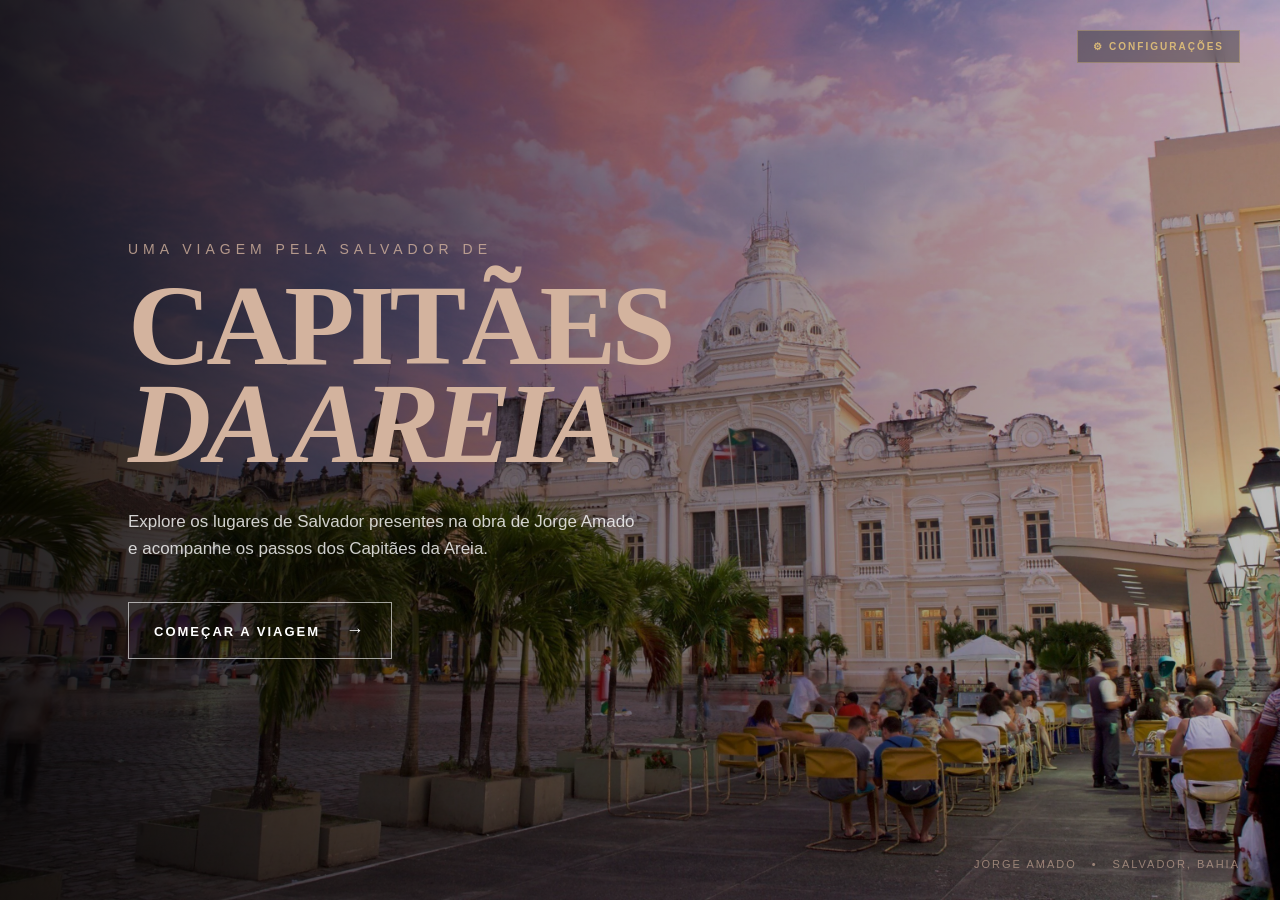
<file: index.html>
<!DOCTYPE html>
<html lang="pt-BR">
<head>
    <meta charset="UTF-8">
    <meta name="viewport" content="width=device-width, initial-scale=1.0">

    <title>Capitães da Areia — Salvador</title>

    <link rel="stylesheet" href="css/style.css">
</head>

<body>

    <!-- Tela de transição -->
    <div id="transition"></div>

    <main class="hero">

        <div class="overlay"></div>

        <section class="content">

            <p class="subtitle">
                UMA VIAGEM PELA SALVADOR DE
            </p>

            <h1>
                CAPITÃES<br>
                <span>DA AREIA</span>
            </h1>

            <p class="description">
                Explore os lugares de Salvador presentes na obra
                de Jorge Amado e acompanhe os passos dos Capitães da Areia.
            </p>

            <button id="startButton">
                COMEÇAR A VIAGEM
                <span>→</span>
            </button>

        </section>

        <a
            href="settings.html"
            class="settings-button"
        >
            ⚙ CONFIGURAÇÕES
        </a>

        <div class="bottom-info">
            <span>JORGE AMADO</span>
            <span>•</span>
            <span>SALVADOR, BAHIA</span>
        </div>

        
    </main>

    <script src="js/script.js"></script>

</body>
</html>
</file>
<file: css/style.css>
* {
    margin: 0;
    padding: 0;
    box-sizing: border-box;
}

body {
    font-family: Georgia, 'Times New Roman', serif;
    background: #6f6549;
    color: rgb(211, 179, 158);
}

.hero {
    position: relative;

    width: 100%;
    height: 100vh;

    display: flex;
    align-items: center;

    overflow: hidden;

    background-image: url("../assets/Salvador.jpg");

    background-size: cover;
    background-position: center;

    animation: heroEntrada 1.5s ease-out forwards;
}

.overlay {
    position: absolute;

    inset: 0;

    background:
        linear-gradient(
            90deg,
            rgba(0, 0, 0, 0.85),
            rgba(0, 0, 0, 0.45),
            rgba(0, 0, 0, 0.25)
        );
}

.content {
    position: relative;

    z-index: 1;

    max-width: 700px;

    margin-left: 10%;

    animation: contentEntrada 1s ease-out 0.35s forwards;
    opacity: 0;
    transform: translateY(20px);
}

.subtitle {
    font-family: Arial, sans-serif;

    font-size: 14px;
    letter-spacing: 5px;

    margin-bottom: 20px;

    opacity: 0.8;
}

h1 {
    font-size: clamp(60px, 9vw, 120px);

    line-height: 0.85;

    font-weight: 900;

    letter-spacing: -5px;

    margin-bottom: 35px;
}

h1 span {
    font-style: italic;
}

.description {
    max-width: 520px;

    font-family: Arial, sans-serif;

    font-size: 17px;
    line-height: 1.6;

    color: rgba(255, 255, 255, 0.8);

    margin-bottom: 40px;
}

button {
    border: 1px solid rgba(255, 255, 255, 0.6);

    background: transparent;

    color: white;

    padding: 17px 25px;

    font-family: Arial, sans-serif;

    font-size: 13px;

    font-weight: bold;

    letter-spacing: 2px;

    cursor: pointer;

    transition: 0.3s;
}

button span {
    margin-left: 20px;

    font-size: 18px;
}

button:hover {
    background: white;
    color: black;

    transform: translateX(5px);
}

.bottom-info {
    position: absolute;

    z-index: 2;

    bottom: 30px;
    right: 40px;

    display: flex;
    gap: 15px;

    font-family: Arial, sans-serif;

    font-size: 11px;

    letter-spacing: 2px;

    opacity: 0.6;
}

/* ========================================
   TRANSIÇÃO ENTRE PÁGINAS
======================================== */

#transition {
    position: fixed;

    inset: 0;

    background: #111;

    z-index: 9999;

    pointer-events: none;

    opacity: 0;

    transition: opacity 0.8s ease;
}

#transition.active {
    opacity: 1;
}

/* ==============================
   CONFIGURAÇÕES
============================== */

.settings-button {

    position: absolute;

    top: 30px;
    right: 40px;

    z-index: 5;

    padding: 10px 15px;

    border: 1px solid rgba(216, 184, 120, 0.4);

    background: rgba(10, 18, 19, 0.35);

    backdrop-filter: blur(6px);
    -webkit-backdrop-filter: blur(6px);

    color: #D8B878;

    text-decoration: none;

    font-family: Arial, sans-serif;

    font-size: 10px;

    font-weight: bold;

    letter-spacing: 2px;

    transition:
        background 0.3s,
        color 0.3s,
        border-color 0.3s;
}


.settings-button:hover {

    background: rgba(216, 184, 120, 0.12);

    color: #E6D2A3;

    border-color:
        rgba(216, 184, 120, 0.7);

}

@keyframes heroEntrada {

    from {
        transform: scale(1.06);
        filter: brightness(0.55);
    }

    to {
        transform: scale(1);
        filter: brightness(1);
    }

}

@keyframes contentEntrada {

    from {
        opacity: 0;
        transform: translateY(20px);
    }

    to {
        opacity: 1;
        transform: translateY(0);
    }

}

.picker-marker {
    position: relative;

    width: 28px;
    height: 28px;
}


.picker-marker-pulse {
    position: absolute;

    left: 50%;
    top: 50%;

    width: 26px;
    height: 26px;

    transform:
        translate(-50%, -50%);

    border-radius: 50%;

    border:
        1px solid
        rgba(111, 167, 184, 0.6);

    animation:
        pickerPulse 1.8s ease-out infinite;
}


.picker-marker-core {
    position: absolute;

    left: 50%;
    top: 50%;

    width: 10px;
    height: 10px;

    transform:
        translate(-50%, -50%);

    border-radius: 50%;

    background: #6FA7B8;

    border:
        2px solid #E6D2A3;

    box-shadow:
        0 0 10px
        rgba(111, 167, 184, 0.6);
}


@keyframes pickerPulse {

    0% {
        transform:
            translate(-50%, -50%)
            scale(0.4);

        opacity: 0.8;
    }

    70% {
        transform:
            translate(-50%, -50%)
            scale(1.2);

        opacity: 0;
    }

    100% {
        transform:
            translate(-50%, -50%)
            scale(1.2);

        opacity: 0;
    }

}
</file>
